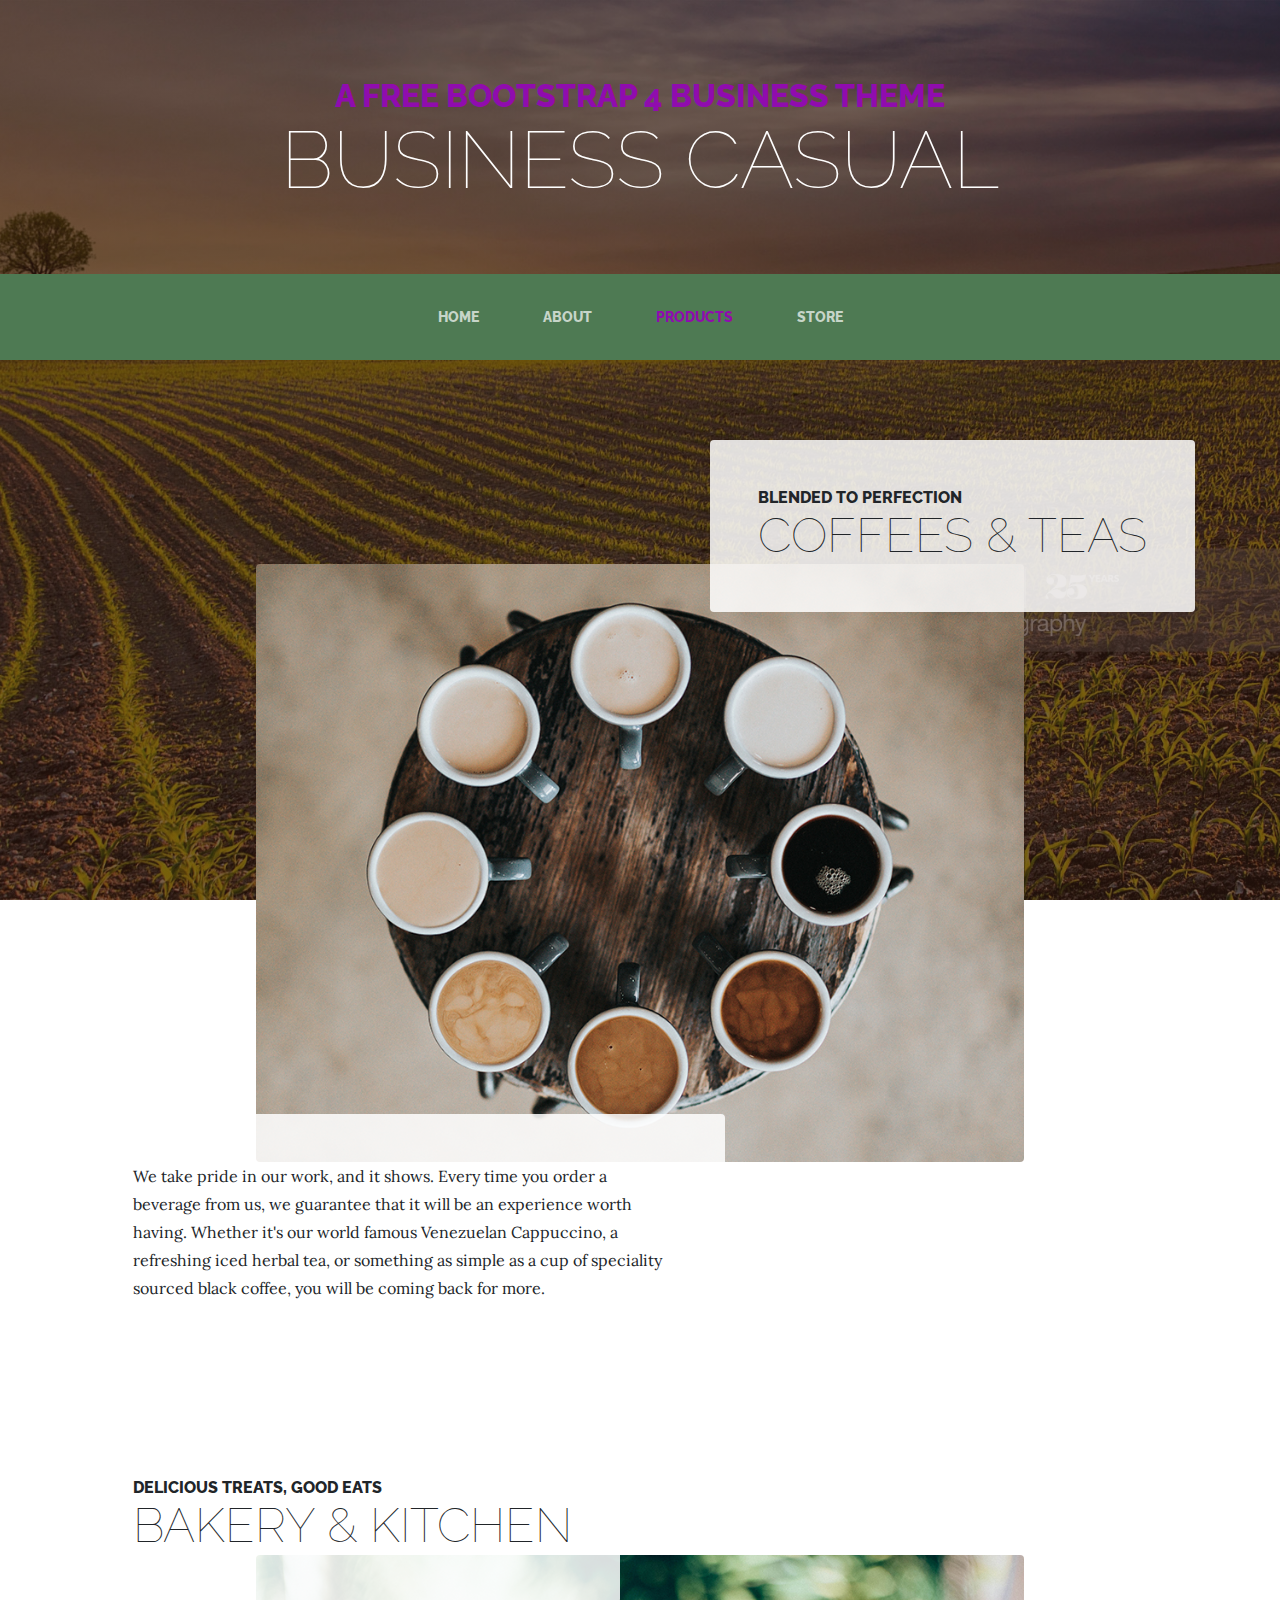
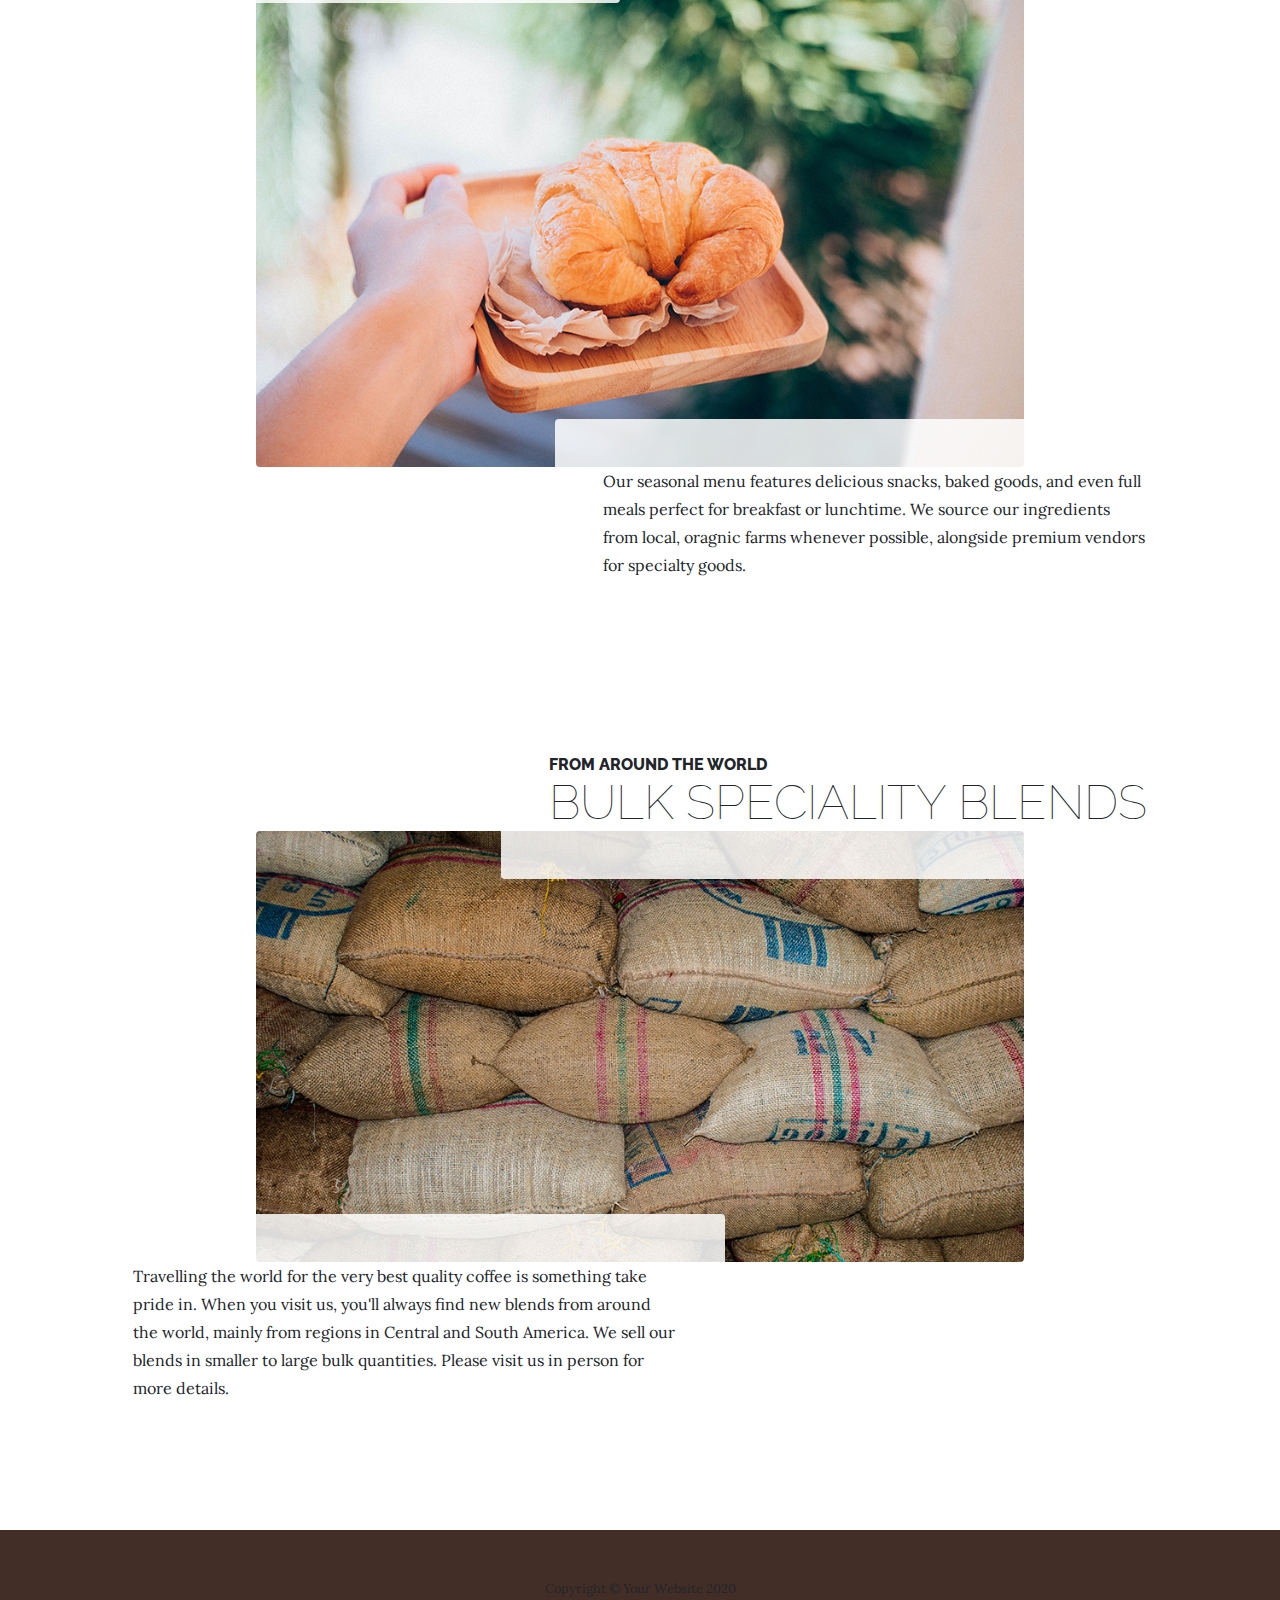
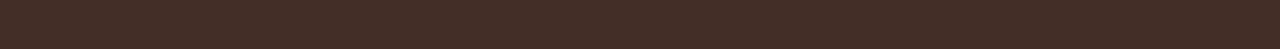
<file: LabSoft_Proyecto/LabSoft/Viveros/static/products.html>
<!DOCTYPE html>
<html lang="en">

<head>

  <meta charset="utf-8">
  <meta name="viewport" content="width=device-width, initial-scale=1, shrink-to-fit=no">
  <meta name="description" content="">
  <meta name="author" content="">

  <title>Business Casual - Start Bootstrap Theme</title>

  <!-- Bootstrap core CSS -->
  <link href="vendor/bootstrap/css/bootstrap.min.css" rel="stylesheet">

  <!-- Custom fonts for this template -->
  <link href="https://fonts.googleapis.com/css?family=Raleway:100,100i,200,200i,300,300i,400,400i,500,500i,600,600i,700,700i,800,800i,900,900i" rel="stylesheet">
  <link href="https://fonts.googleapis.com/css?family=Lora:400,400i,700,700i" rel="stylesheet">

  <!-- Custom styles for this template -->
  <link href="css/business-casual.min.css" rel="stylesheet">

</head>

<body>

  <h1 class="site-heading text-center text-white d-none d-lg-block">
    <span class="site-heading-upper text-primary mb-3">A Free Bootstrap 4 Business Theme</span>
    <span class="site-heading-lower">Business Casual</span>
  </h1>

  <!-- Navigation -->
  <nav class="navbar navbar-expand-lg navbar-dark py-lg-4" id="mainNav">
    <div class="container">
      <a class="navbar-brand text-uppercase text-expanded font-weight-bold d-lg-none" href="#">Start Bootstrap</a>
      <button class="navbar-toggler" type="button" data-toggle="collapse" data-target="#navbarResponsive" aria-controls="navbarResponsive" aria-expanded="false" aria-label="Toggle navigation">
        <span class="navbar-toggler-icon"></span>
      </button>
      <div class="collapse navbar-collapse" id="navbarResponsive">
        <ul class="navbar-nav mx-auto">
          <li class="nav-item px-lg-4">
            <a class="nav-link text-uppercase text-expanded" href="index.html">Home
              <span class="sr-only">(current)</span>
            </a>
          </li>
          <li class="nav-item px-lg-4">
            <a class="nav-link text-uppercase text-expanded" href="about.html">About</a>
          </li>
          <li class="nav-item active px-lg-4">
            <a class="nav-link text-uppercase text-expanded" href="products.html">Products</a>
          </li>
          <li class="nav-item px-lg-4">
            <a class="nav-link text-uppercase text-expanded" href="store.html">Store</a>
          </li>
        </ul>
      </div>
    </div>
  </nav>

  <section class="page-section">
    <div class="container">
      <div class="product-item">
        <div class="product-item-title d-flex">
          <div class="bg-faded p-5 d-flex ml-auto rounded">
            <h2 class="section-heading mb-0">
              <span class="section-heading-upper">Blended to Perfection</span>
              <span class="section-heading-lower">Coffees &amp; Teas</span>
            </h2>
          </div>
        </div>
        <img class="product-item-img mx-auto d-flex rounded img-fluid mb-3 mb-lg-0" src="img/products-01.jpg" alt="">
        <div class="product-item-description d-flex mr-auto">
          <div class="bg-faded p-5 rounded">
            <p class="mb-0">We take pride in our work, and it shows. Every time you order a beverage from us, we guarantee that it will be an experience worth having. Whether it's our world famous Venezuelan Cappuccino, a refreshing iced herbal tea, or something as simple as a cup of speciality sourced black coffee, you will be coming back for more.</p>
          </div>
        </div>
      </div>
    </div>
  </section>

  <section class="page-section">
    <div class="container">
      <div class="product-item">
        <div class="product-item-title d-flex">
          <div class="bg-faded p-5 d-flex mr-auto rounded">
            <h2 class="section-heading mb-0">
              <span class="section-heading-upper">Delicious Treats, Good Eats</span>
              <span class="section-heading-lower">Bakery &amp; Kitchen</span>
            </h2>
          </div>
        </div>
        <img class="product-item-img mx-auto d-flex rounded img-fluid mb-3 mb-lg-0" src="img/products-02.jpg" alt="">
        <div class="product-item-description d-flex ml-auto">
          <div class="bg-faded p-5 rounded">
            <p class="mb-0">Our seasonal menu features delicious snacks, baked goods, and even full meals perfect for breakfast or lunchtime. We source our ingredients from local, oragnic farms whenever possible, alongside premium vendors for specialty goods.</p>
          </div>
        </div>
      </div>
    </div>
  </section>

  <section class="page-section">
    <div class="container">
      <div class="product-item">
        <div class="product-item-title d-flex">
          <div class="bg-faded p-5 d-flex ml-auto rounded">
            <h2 class="section-heading mb-0">
              <span class="section-heading-upper">From Around the World</span>
              <span class="section-heading-lower">Bulk Speciality Blends</span>
            </h2>
          </div>
        </div>
        <img class="product-item-img mx-auto d-flex rounded img-fluid mb-3 mb-lg-0" src="img/products-03.jpg" alt="">
        <div class="product-item-description d-flex mr-auto">
          <div class="bg-faded p-5 rounded">
            <p class="mb-0">Travelling the world for the very best quality coffee is something take pride in. When you visit us, you'll always find new blends from around the world, mainly from regions in Central and South America. We sell our blends in smaller to large bulk quantities. Please visit us in person for more details.</p>
          </div>
        </div>
      </div>
    </div>
  </section>

  <footer class="footer text-faded text-center py-5">
    <div class="container">
      <p class="m-0 small">Copyright &copy; Your Website 2020</p>
    </div>
  </footer>

  <!-- Bootstrap core JavaScript -->
  <script src="vendor/jquery/jquery.min.js"></script>
  <script src="vendor/bootstrap/js/bootstrap.bundle.min.js"></script>

</body>

</html>
</file>
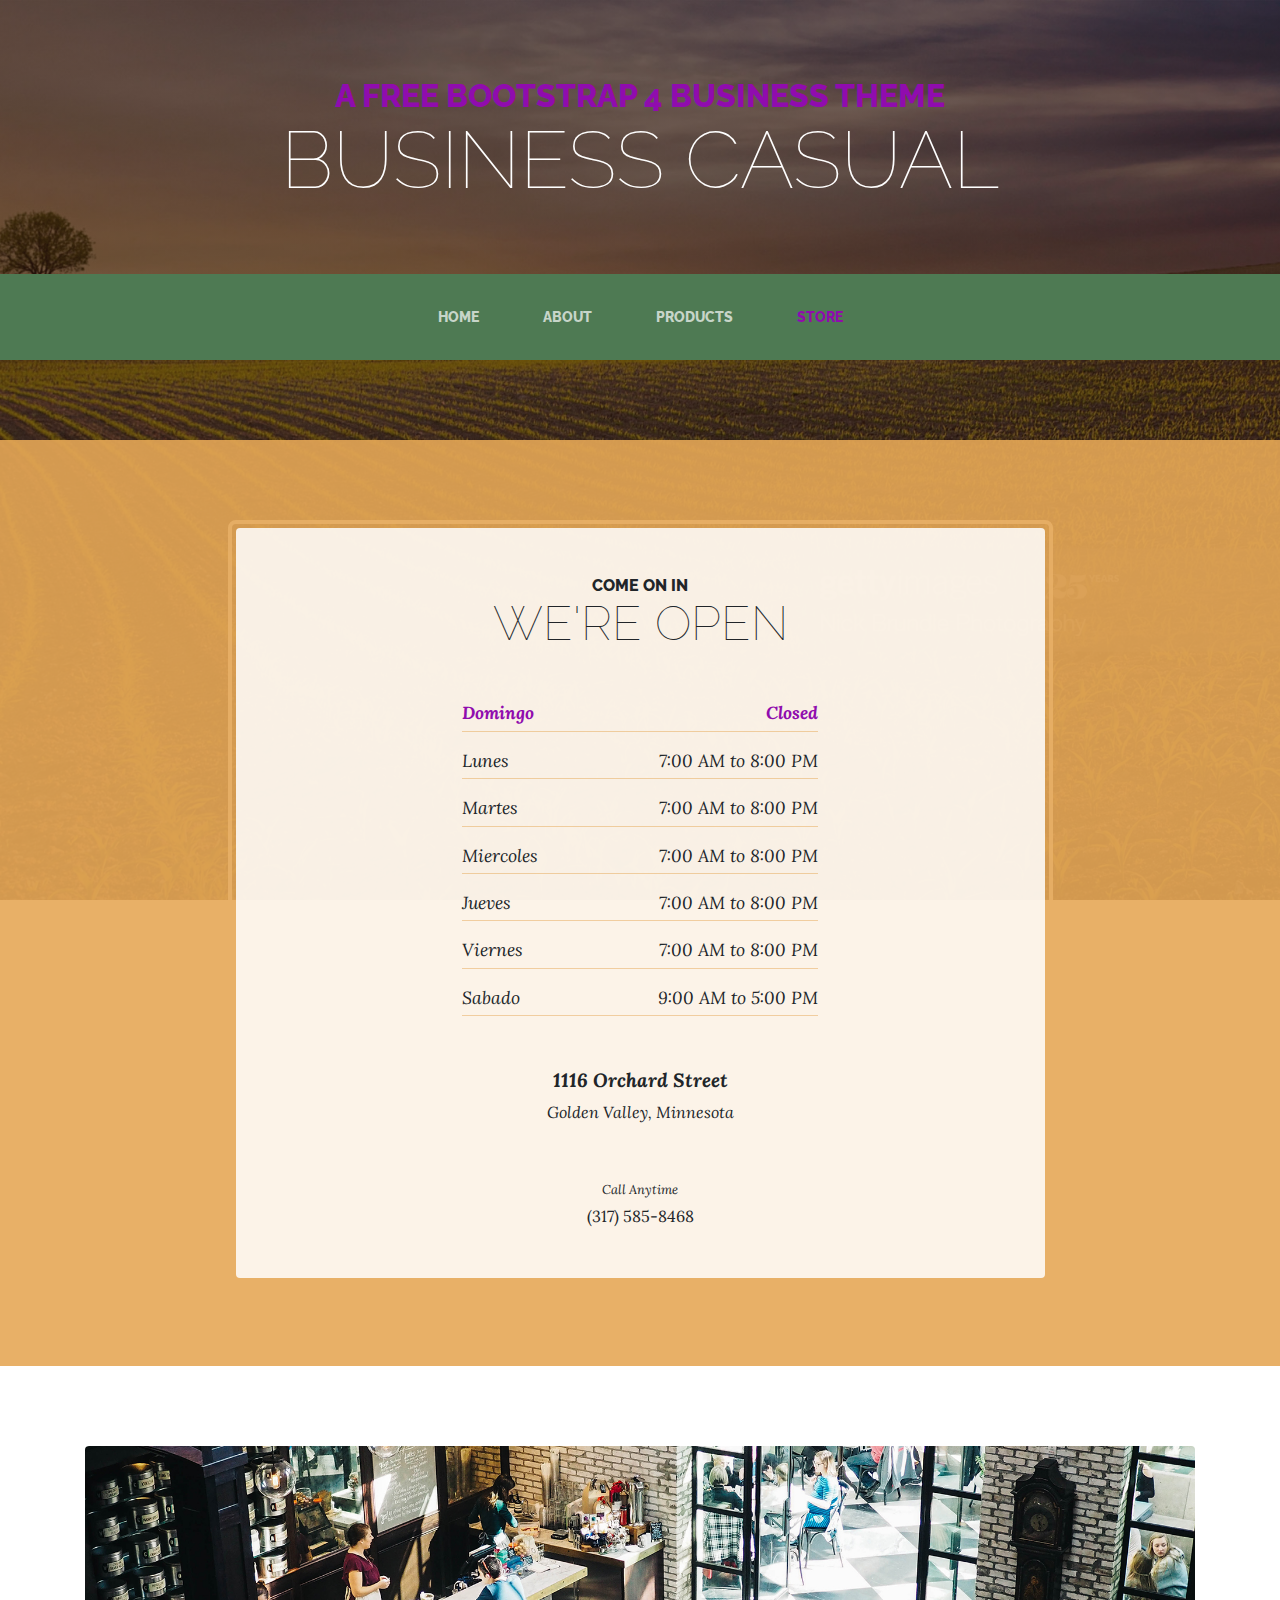
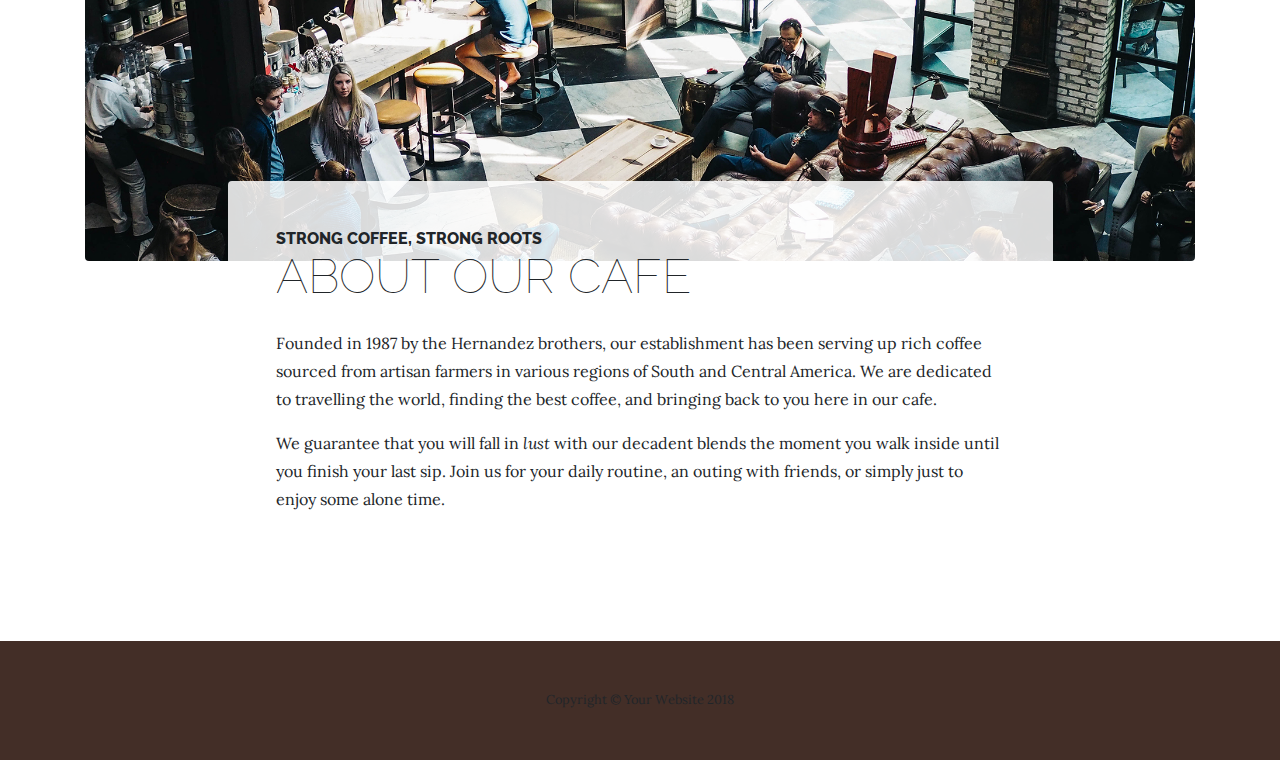
<file: LabSoft_Proyecto/LabSoft/Viveros/static/store.html>
<!DOCTYPE html>
<html lang="en">

  <head>

    <meta charset="utf-8">
    <meta name="viewport" content="width=device-width, initial-scale=1, shrink-to-fit=no">
    <meta name="description" content="">
    <meta name="author" content="">

    <title>Business Casual - Start Bootstrap Theme</title>

    <!-- Bootstrap core CSS -->
    <link href="vendor/bootstrap/css/bootstrap.min.css" rel="stylesheet">

    <!-- Custom fonts for this template -->
    <link href="https://fonts.googleapis.com/css?family=Raleway:100,100i,200,200i,300,300i,400,400i,500,500i,600,600i,700,700i,800,800i,900,900i" rel="stylesheet">
    <link href="https://fonts.googleapis.com/css?family=Lora:400,400i,700,700i" rel="stylesheet">

    <!-- Custom styles for this template -->
    <link href="css/business-casual.min.css" rel="stylesheet">

  </head>

  <body>

    <h1 class="site-heading text-center text-white d-none d-lg-block">
      <span class="site-heading-upper text-primary mb-3">A Free Bootstrap 4 Business Theme</span>
      <span class="site-heading-lower">Business Casual</span>
    </h1>

    <!-- Navigation -->
    <nav class="navbar navbar-expand-lg navbar-dark py-lg-4" id="mainNav">
      <div class="container">
        <a class="navbar-brand text-uppercase text-expanded font-weight-bold d-lg-none" href="#">Start Bootstrap</a>
        <button class="navbar-toggler" type="button" data-toggle="collapse" data-target="#navbarResponsive" aria-controls="navbarResponsive" aria-expanded="false" aria-label="Toggle navigation">
          <span class="navbar-toggler-icon"></span>
        </button>
        <div class="collapse navbar-collapse" id="navbarResponsive">
          <ul class="navbar-nav mx-auto">
            <li class="nav-item px-lg-4">
              <a class="nav-link text-uppercase text-expanded" href="index.html">Home
                <span class="sr-only">(current)</span>
              </a>
            </li>
            <li class="nav-item px-lg-4">
              <a class="nav-link text-uppercase text-expanded" href="about.html">About</a>
            </li>
            <li class="nav-item px-lg-4">
              <a class="nav-link text-uppercase text-expanded" href="products.html">Products</a>
            </li>
            <li class="nav-item active px-lg-4">
              <a class="nav-link text-uppercase text-expanded" href="store.html">Store</a>
            </li>
          </ul>
        </div>
      </div>
    </nav>

    <section class="page-section cta">
      <div class="container">
        <div class="row">
          <div class="col-xl-9 mx-auto">
            <div class="cta-inner text-center rounded">
              <h2 class="section-heading mb-5">
                <span class="section-heading-upper">Come On In</span>
                <span class="section-heading-lower">We're Open</span>
              </h2>
              <ul class="list-unstyled list-hours mb-5 text-left mx-auto">
                <li class="list-unstyled-item list-hours-item d-flex">
                  Domingo
                  <span class="ml-auto">Closed</span>
                </li>
                <li class="list-unstyled-item list-hours-item d-flex">
                  Lunes
                  <span class="ml-auto">7:00 AM to 8:00 PM</span>
                </li>
                <li class="list-unstyled-item list-hours-item d-flex">
                  Martes
                  <span class="ml-auto">7:00 AM to 8:00 PM</span>
                </li>
                <li class="list-unstyled-item list-hours-item d-flex">
                  Miercoles
                  <span class="ml-auto">7:00 AM to 8:00 PM</span>
                </li>
                <li class="list-unstyled-item list-hours-item d-flex">
                  Jueves
                  <span class="ml-auto">7:00 AM to 8:00 PM</span>
                </li>
                <li class="list-unstyled-item list-hours-item d-flex">
                  Viernes
                  <span class="ml-auto">7:00 AM to 8:00 PM</span>
                </li>
                <li class="list-unstyled-item list-hours-item d-flex">
                  Sabado
                  <span class="ml-auto">9:00 AM to 5:00 PM</span>
                </li>
              </ul>
              <p class="address mb-5">
                <em>
                  <strong>1116 Orchard Street</strong>
                  <br>
                  Golden Valley, Minnesota
                </em>
              </p>
              <p class="mb-0">
                <small>
                  <em>Call Anytime</em>
                </small>
                <br>
                (317) 585-8468
              </p>
            </div>
          </div>
        </div>
      </div>
    </section>

    <section class="page-section about-heading">
      <div class="container">
        <img class="img-fluid rounded about-heading-img mb-3 mb-lg-0" src="img/about.jpg" alt="">
        <div class="about-heading-content">
          <div class="row">
            <div class="col-xl-9 col-lg-10 mx-auto">
              <div class="bg-faded rounded p-5">
                <h2 class="section-heading mb-4">
                  <span class="section-heading-upper">Strong Coffee, Strong Roots</span>
                  <span class="section-heading-lower">About Our Cafe</span>
                </h2>
                <p>Founded in 1987 by the Hernandez brothers, our establishment has been serving up rich coffee sourced from artisan farmers in various regions of South and Central America. We are dedicated to travelling the world, finding the best coffee, and bringing back to you here in our cafe.</p>
                <p class="mb-0">We guarantee that you will fall in
                  <em>lust</em>
                  with our decadent blends the moment you walk inside until you finish your last sip. Join us for your daily routine, an outing with friends, or simply just to enjoy some alone time.</p>
              </div>
            </div>
          </div>
        </div>
      </div>
    </section>

    <footer class="footer text-faded text-center py-5">
      <div class="container">
        <p class="m-0 small">Copyright &copy; Your Website 2018</p>
      </div>
    </footer>

    <!-- Bootstrap core JavaScript -->
    <script src="vendor/jquery/jquery.min.js"></script>
    <script src="vendor/bootstrap/js/bootstrap.bundle.min.js"></script>

    <!-- Script to highlight the active date in the hours list -->
    <script>
      $('.list-hours li').eq(new Date().getDay()).addClass('today');
    </script>

  </body>

</html>
</file>
<file: LabSoft_Proyecto/LabSoft/Viveros/static/css/business-casual.min.css>
/*!
 * Start Bootstrap - Business Casual v5.0.11 (https://startbootstrap.com/theme/business-casual)
 * Copyright 2013-2020 Start Bootstrap
 * Licensed under MIT (https://github.com/StartBootstrap/startbootstrap-business-casual/blob/master/LICENSE)
 */body{font-family:Lora;background-image:linear-gradient(rgb(47,23,15,.65),rgba(47,23,15,.65)),url(../img/111.jpg);background-attachment:fixed;background-position:center;background-size:cover}h1,h2,h3,h4,h5,h6{font-family:Raleway}p{line-height:1.75}.text-faded{color:rgba( )}.site-heading{margin-top:5rem;margin-bottom:5rem;text-transform:uppercase;line-height:1;font-family:Raleway}.site-heading .site-heading-upper{display:block;font-size:2rem;font-weight:800}.site-heading .site-heading-lower{font-size:5rem;font-weight:100;line-height:4rem}.page-section{margin-top:5rem;margin-bottom:5rem}.section-heading{text-transform:uppercase}.section-heading .section-heading-upper{display:block;font-size:1rem;font-weight:800}.section-heading .section-heading-lower{display:block;font-size:3rem;font-weight:100}.bg-faded{background-color:rgba(255,255,255,.85)}#mainNav{background-color:rgba(78, 122, 83);font-family:Raleway}#mainNav .navbar-brand{color:#000000}#mainNav .navbar-nav .nav-item .nav-link{color:rgba(255,255,255,.7);font-weight:800}#mainNav .navbar-nav .nav-item.active .nav-link{color:#900CAE}@media (min-width:992px){#mainNav .navbar-nav .nav-item .nav-link{font-size:.9rem}#mainNav .navbar-nav .nav-item .nav-link:hover{color:rgba(255,255,255,.4)}#mainNav .navbar-nav .nav-item.active .nav-link:hover{color:#900CAE}}.btn-xl{font-weight:700;font-size:.8rem;padding-top:1.5rem;padding-bottom:1.5rem;padding-left:2rem;padding-right:2rem}.intro{position:relative}@media (min-width:992px){.intro .intro-img{width:75%;float:right}.intro .intro-text{left:0;width:60%;margin-top:3rem;position:absolute}.intro .intro-text .intro-button{width:100%;left:0;position:absolute;bottom:-2rem}}@media (min-width:1200px){.intro .intro-text{width:45%}}.cta{padding-top:5rem;padding-bottom:5rem;background-color:rgba(230,167,86,.9)}.cta .cta-inner{position:relative;padding:3rem;margin:.5rem;background-color:rgba(255,255,255,.85)}.cta .cta-inner:before{border-radius:.5rem;content:'';position:absolute;top:-.5rem;bottom:-.5rem;left:-.5rem;right:-.5rem;border:.25rem solid rgba(255,255,255,.85);z-index:-1}@media (min-width:992px){.about-heading .about-heading-img{position:relative;z-index:0}.about-heading .about-heading-content{margin-top:-5rem;position:relative;z-index:1}}@media (min-width:992px){.product-item .product-item-title{position:relative;z-index:1;margin-bottom:-3rem}.product-item .product-item-img{position:relative;z-index:0;max-width:60vw}.product-item .product-item-description{position:relative;z-index:1;margin-top:-3rem;max-width:50vw}}.list-hours{font-size:.9rem}.list-hours .list-hours-item{border-bottom:1px solid rgba(230,167,86,.5);padding-bottom:.25rem;margin-bottom:1rem;font-style:italic}.list-hours .list-hours-item.today{font-weight:700;color:#900CAE}@media (min-width:992px){.list-hours{width:50%;font-size:1.1rem}}.address strong{font-size:1.2rem}.footer{background-color:rgba(47,23,15,.9)}.text-primary{color:#900CAE!important}.bg-primary{background-color:#900CAE!important}.btn{box-shadow:0 3px 3px 0 rgba(33,37,41,.1)}.btn-primary{background-color:#900CAE;border-color:#e6a756}.btn-primary:active,.btn-primary:focus,.btn-primary:hover{background-color:#900CAE;border-color:#900CAE}.font-weight-light{font-weight:100!important}
</file>
